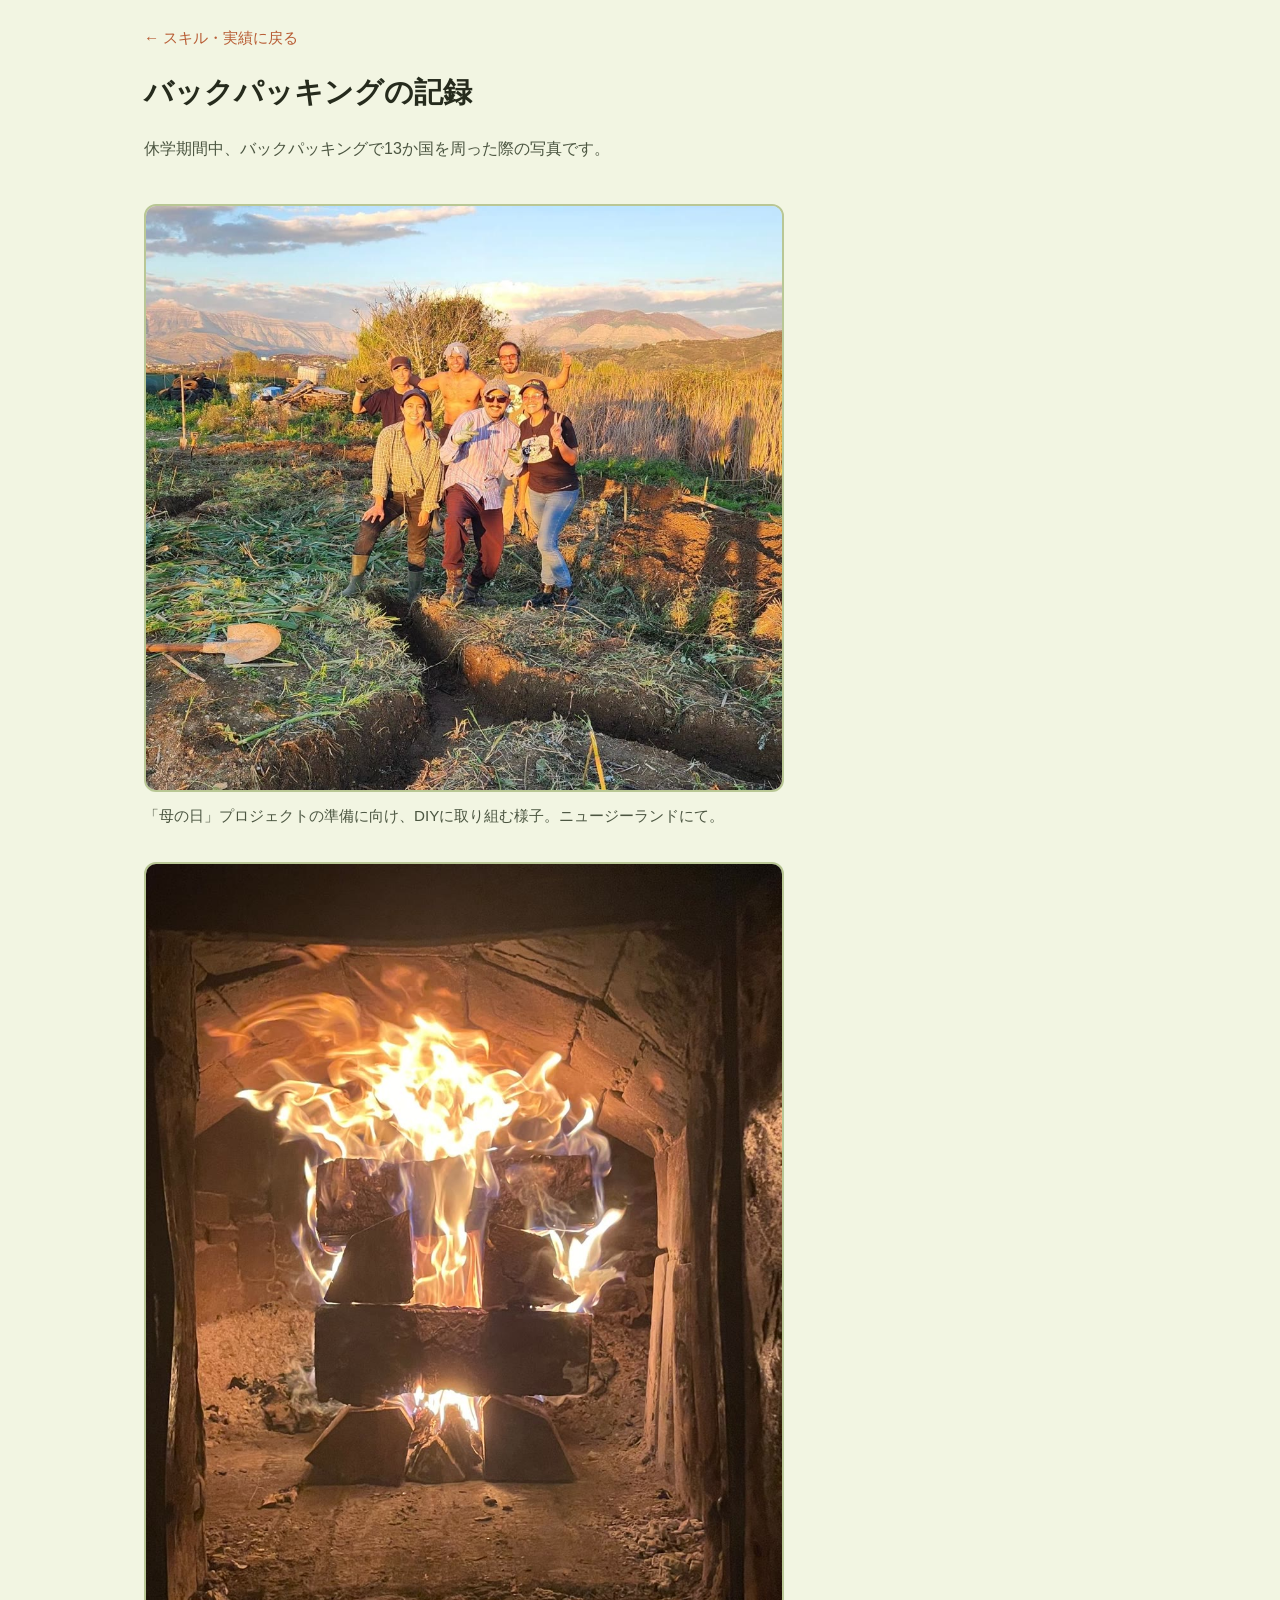
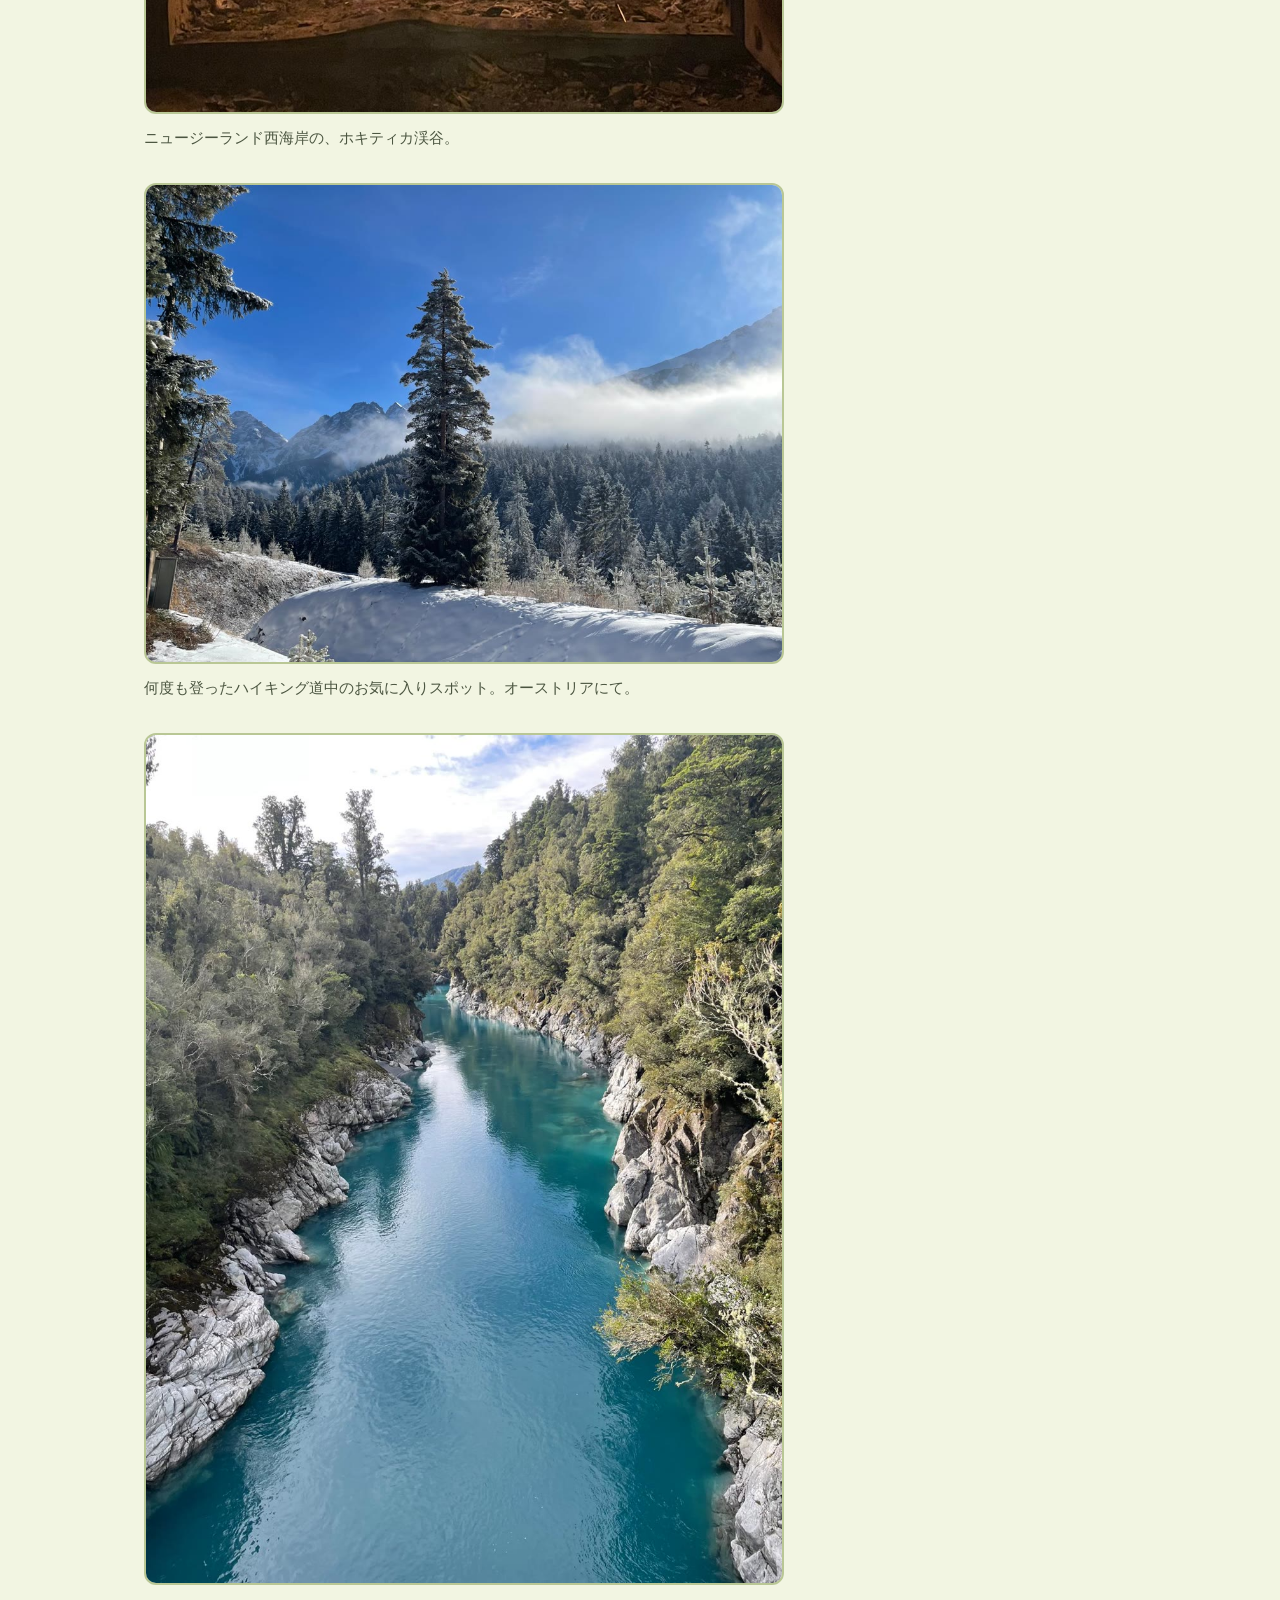
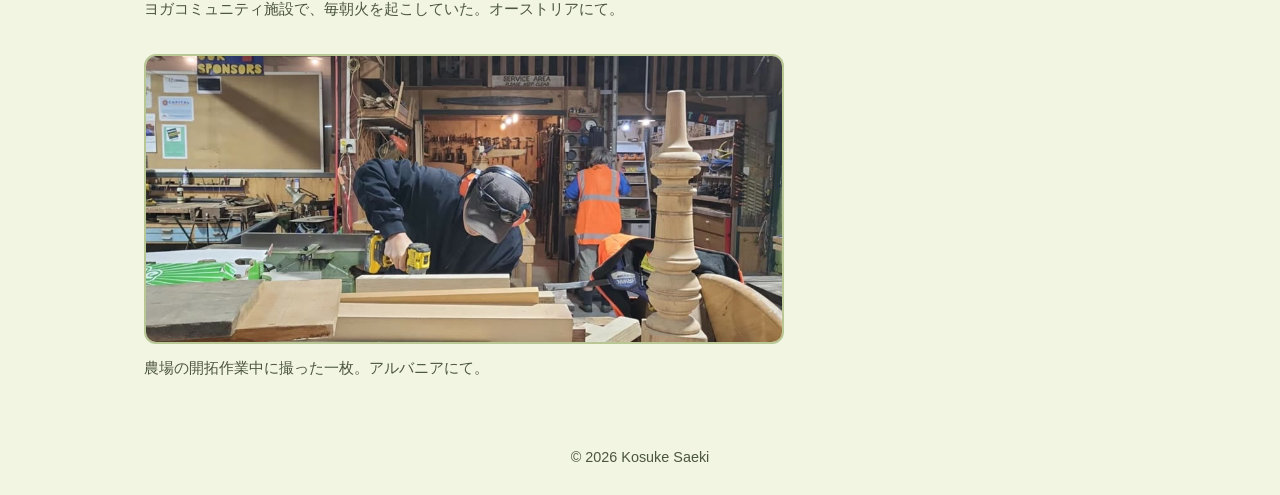
<file: backpacking.html>
<!doctype html>
<html lang="ja">
<head>
  <meta charset="UTF-8" />
  <meta name="viewport" content="width=device-width, initial-scale=1.0" />
  <meta name="robots" content="noindex, nofollow" />
  <title>バックパッキングの記録 | 佐伯鴻介 Portfolio</title>
  <link rel="stylesheet" href="style.css" />
</head>
<body>
  <div class="page-header">
    <a class="back-link" href="skills.html">&larr; スキル・実績に戻る</a>
    <h1>バックパッキングの記録</h1>
    <p class="page-lead">休学期間中、バックパッキングで13か国を周った際の写真です。</p>
  </div>

  <section class="detail-section photo-gallery">
    <figure>
      <img src="images/backpacking-5.jpg" alt="ニュージーランドでDIYに取り組む様子" />
      <figcaption>「母の日」プロジェクトの準備に向け、DIYに取り組む様子。ニュージーランドにて。</figcaption>
    </figure>
    <figure>
      <img src="images/backpacking-4.jpg" alt="ニュージーランド西海岸のホキティカ渓谷" />
      <figcaption>ニュージーランド西海岸の、ホキティカ渓谷。</figcaption>
    </figure>
    <figure>
      <img src="images/backpacking-3.jpg" alt="オーストリアでのお気に入りのハイキングスポット" />
      <figcaption>何度も登ったハイキング道中のお気に入りスポット。オーストリアにて。</figcaption>
    </figure>
    <figure>
      <img src="images/backpacking-2.jpg" alt="オーストリアのヨガコミュニティ施設で火を起こす様子" />
      <figcaption>ヨガコミュニティ施設で、毎朝火を起こしていた。オーストリアにて。</figcaption>
    </figure>
    <figure>
      <img src="images/backpacking-1.jpg" alt="アルバニアの農場での開拓作業" />
      <figcaption>農場の開拓作業中に撮った一枚。アルバニアにて。</figcaption>
    </figure>
  </section>

  <footer>&copy; 2026 Kosuke Saeki</footer>
</body>
</html>
</file>
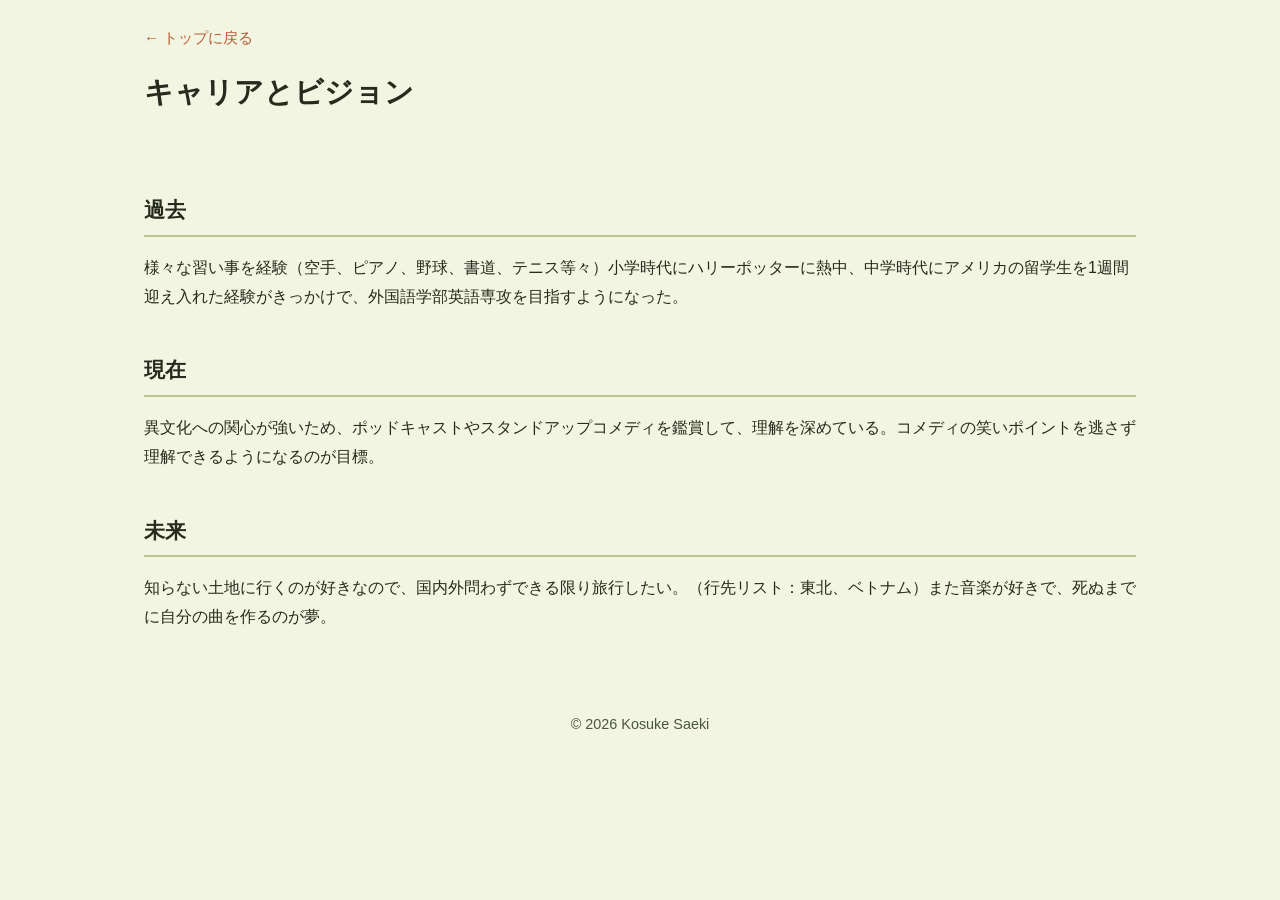
<file: career.html>
<!doctype html>
<html lang="ja">
<head>
  <meta charset="UTF-8" />
  <meta name="viewport" content="width=device-width, initial-scale=1.0" />
  <meta name="robots" content="noindex, nofollow" />
  <title>キャリアとビジョン | 佐伯鴻介 Portfolio</title>
  <link rel="stylesheet" href="style.css" />
</head>
<body>
  <div class="page-header">
    <a class="back-link" href="index.html">&larr; トップに戻る</a>
    <h1>キャリアとビジョン</h1>
  </div>

  <section class="detail-section">
    <h2>過去</h2>
    <p>様々な習い事を経験（空手、ピアノ、野球、書道、テニス等々）小学時代にハリーポッターに熱中、中学時代にアメリカの留学生を1週間迎え入れた経験がきっかけで、外国語学部英語専攻を目指すようになった。</p>

    <h2>現在</h2>
    <p>異文化への関心が強いため、ポッドキャストやスタンドアップコメディを鑑賞して、理解を深めている。コメディの笑いポイントを逃さず理解できるようになるのが目標。</p>

    <h2>未来</h2>
    <p>知らない土地に行くのが好きなので、国内外問わずできる限り旅行したい。（行先リスト：東北、ベトナム）また音楽が好きで、死ぬまでに自分の曲を作るのが夢。</p>
  </section>

  <footer>&copy; 2026 Kosuke Saeki</footer>
</body>
</html>
</file>
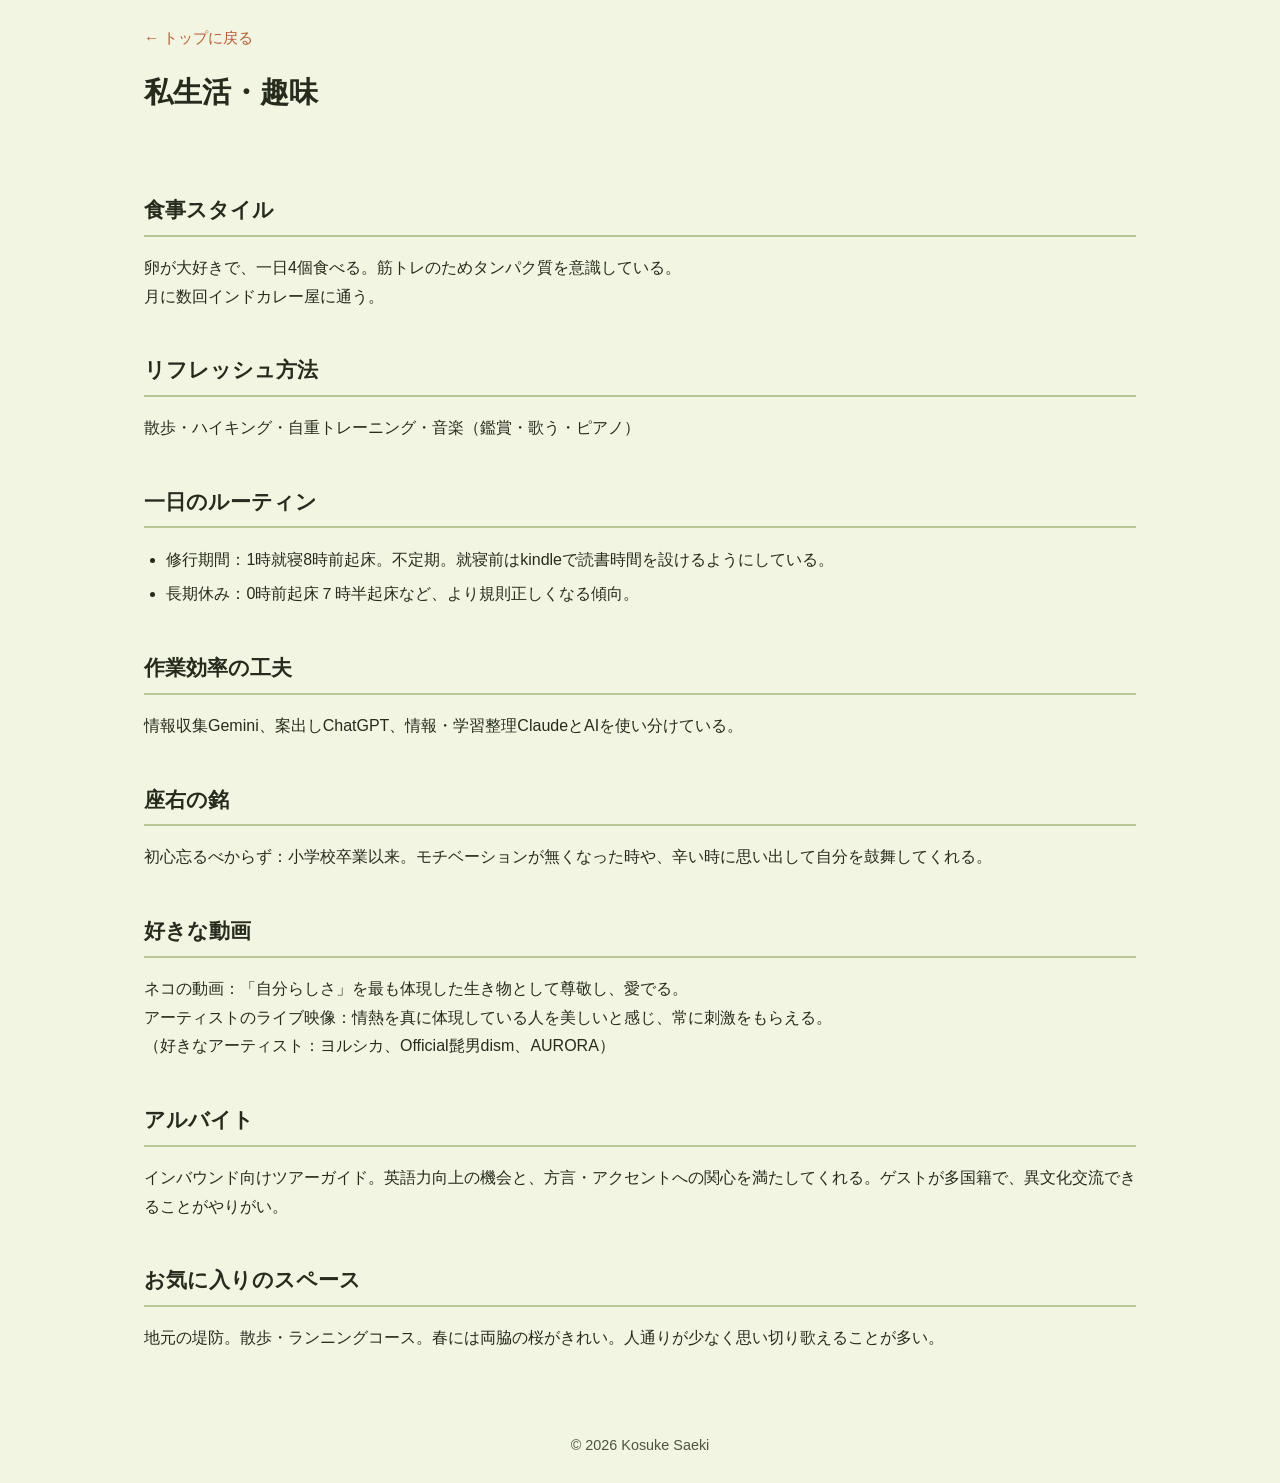
<file: life.html>
<!doctype html>
<html lang="ja">
<head>
  <meta charset="UTF-8" />
  <meta name="viewport" content="width=device-width, initial-scale=1.0" />
  <meta name="robots" content="noindex, nofollow" />
  <title>私生活・趣味 | 佐伯鴻介 Portfolio</title>
  <link rel="stylesheet" href="style.css" />
</head>
<body>
  <div class="page-header">
    <a class="back-link" href="index.html">&larr; トップに戻る</a>
    <h1>私生活・趣味</h1>
  </div>

  <section class="detail-section">
    <h2>食事スタイル</h2>
    <p>卵が大好きで、一日4個食べる。筋トレのためタンパク質を意識している。<br />月に数回インドカレー屋に通う。</p>

    <h2>リフレッシュ方法</h2>
    <p>散歩・ハイキング・自重トレーニング・音楽（鑑賞・歌う・ピアノ）</p>

    <h2>一日のルーティン</h2>
    <ul>
      <li>修行期間：1時就寝8時前起床。不定期。就寝前はkindleで読書時間を設けるようにしている。</li>
      <li>長期休み：0時前起床７時半起床など、より規則正しくなる傾向。</li>
    </ul>

    <h2>作業効率の工夫</h2>
    <p>情報収集Gemini、案出しChatGPT、情報・学習整理ClaudeとAIを使い分けている。</p>

    <h2>座右の銘</h2>
    <p>初心忘るべからず：小学校卒業以来。モチベーションが無くなった時や、辛い時に思い出して自分を鼓舞してくれる。</p>

    <h2>好きな動画</h2>
    <p>ネコの動画：「自分らしさ」を最も体現した生き物として尊敬し、愛でる。<br />アーティストのライブ映像：情熱を真に体現している人を美しいと感じ、常に刺激をもらえる。<br />（好きなアーティスト：ヨルシカ、Official髭男dism、AURORA）</p>

    <h2>アルバイト</h2>
    <p>インバウンド向けツアーガイド。英語力向上の機会と、方言・アクセントへの関心を満たしてくれる。ゲストが多国籍で、異文化交流できることがやりがい。</p>

    <h2>お気に入りのスペース</h2>
    <p>地元の堤防。散歩・ランニングコース。春には両脇の桜がきれい。人通りが少なく思い切り歌えることが多い。</p>
  </section>

  <footer>&copy; 2026 Kosuke Saeki</footer>
</body>
</html>
</file>
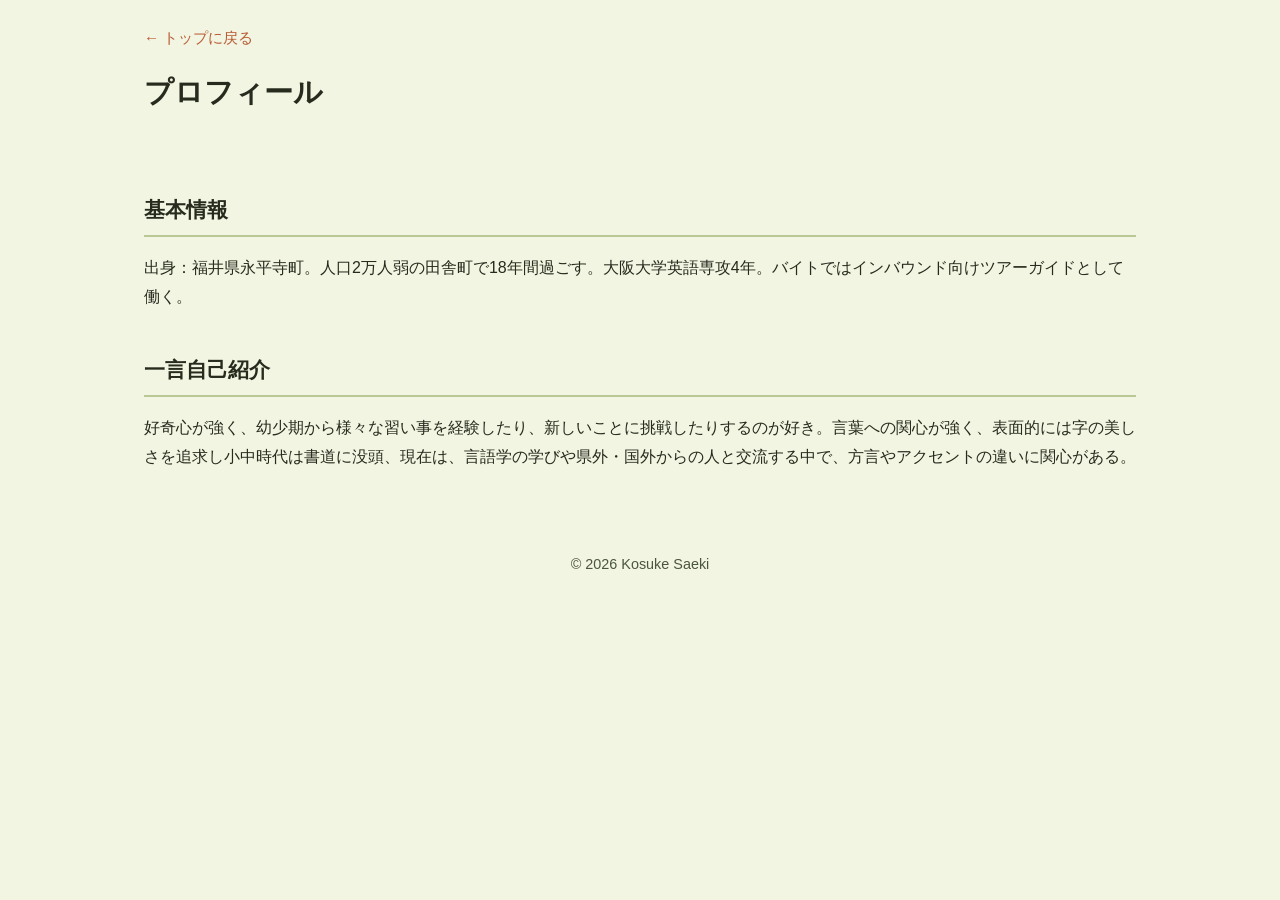
<file: profile.html>
<!doctype html>
<html lang="ja">
<head>
  <meta charset="UTF-8" />
  <meta name="viewport" content="width=device-width, initial-scale=1.0" />
  <meta name="robots" content="noindex, nofollow" />
  <title>プロフィール | 佐伯鴻介 Portfolio</title>
  <link rel="stylesheet" href="style.css" />
</head>
<body>
  <div class="page-header">
    <a class="back-link" href="index.html">&larr; トップに戻る</a>
    <h1>プロフィール</h1>
  </div>

  <section class="detail-section">
    <h2>基本情報</h2>
    <p>出身：福井県永平寺町。人口2万人弱の田舎町で18年間過ごす。大阪大学英語専攻4年。バイトではインバウンド向けツアーガイドとして働く。</p>

    <h2>一言自己紹介</h2>
    <p>好奇心が強く、幼少期から様々な習い事を経験したり、新しいことに挑戦したりするのが好き。言葉への関心が強く、表面的には字の美しさを追求し小中時代は書道に没頭、現在は、言語学の学びや県外・国外からの人と交流する中で、方言やアクセントの違いに関心がある。</p>
  </section>

  <footer>&copy; 2026 Kosuke Saeki</footer>
</body>
</html>
</file>
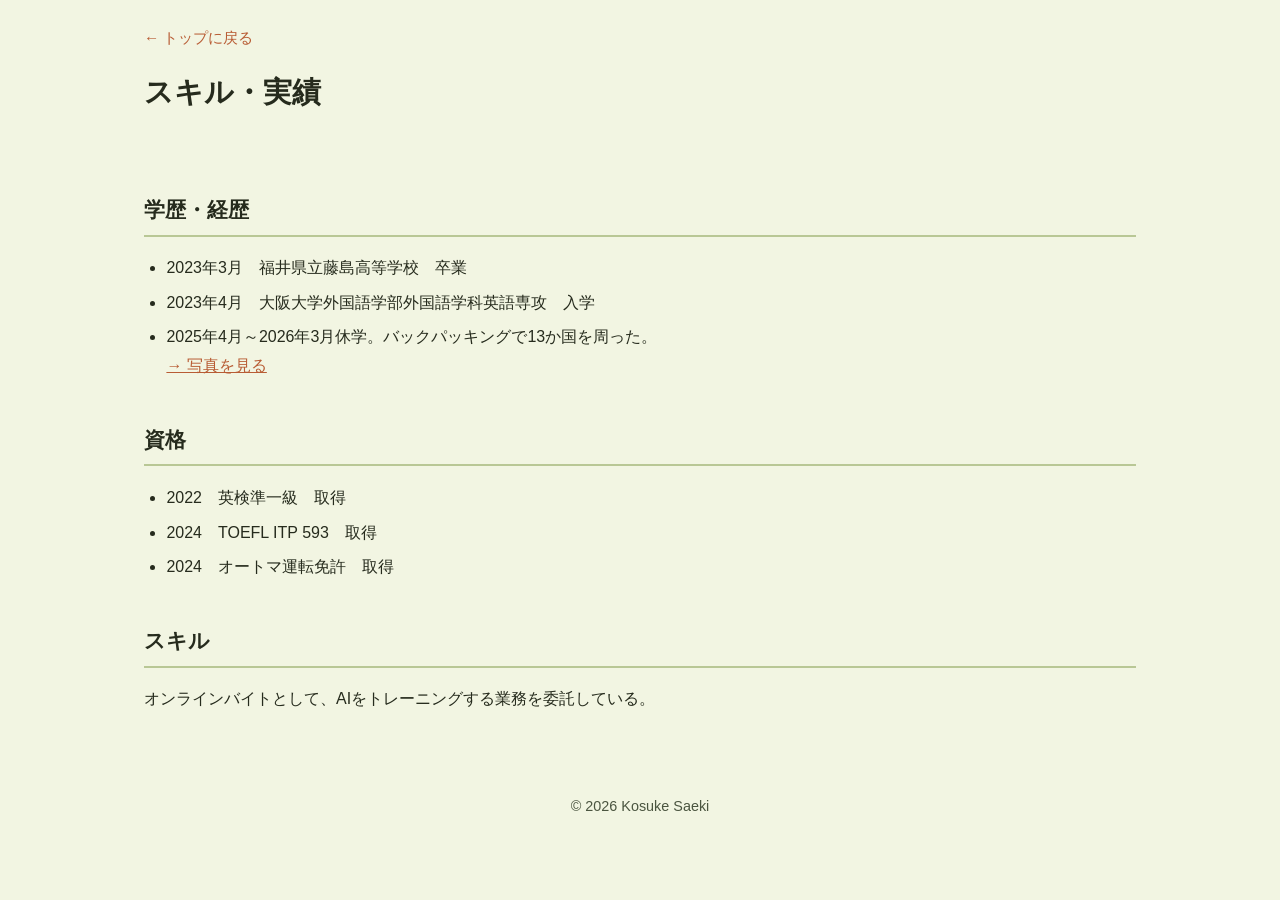
<file: skills.html>
<!doctype html>
<html lang="ja">
<head>
  <meta charset="UTF-8" />
  <meta name="viewport" content="width=device-width, initial-scale=1.0" />
  <meta name="robots" content="noindex, nofollow" />
  <title>スキル・実績 | 佐伯鴻介 Portfolio</title>
  <link rel="stylesheet" href="style.css" />
</head>
<body>
  <div class="page-header">
    <a class="back-link" href="index.html">&larr; トップに戻る</a>
    <h1>スキル・実績</h1>
  </div>

  <section class="detail-section">
    <h2>学歴・経歴</h2>
    <ul>
      <li>2023年3月　福井県立藤島高等学校　卒業</li>
      <li>2023年4月　大阪大学外国語学部外国語学科英語専攻　入学</li>
      <li>
        2025年4月～2026年3月休学。バックパッキングで13か国を周った。<br />
        <a href="backpacking.html">→ 写真を見る</a>
      </li>
    </ul>

    <h2>資格</h2>
    <ul>
      <li>2022　英検準一級　取得</li>
      <li>2024　TOEFL ITP 593　取得</li>
      <li>2024　オートマ運転免許　取得</li>
    </ul>

    <h2>スキル</h2>
    <p>オンラインバイトとして、AIをトレーニングする業務を委託している。</p>
  </section>

  <footer>&copy; 2026 Kosuke Saeki</footer>
</body>
</html>
</file>
<file: style.css>
:root {
  --color-bg: #f2f5e2;
  --color-card-bg: #e7edd0;
  --color-border: #b9c795;
  --color-text: #262b1d;
  --color-text-secondary: #4b5540;
  --color-accent: #b85c34;
  --color-accent-hover: #9a4b2a;
  --font-family: "Yu Gothic Medium", "Yu Gothic", "Noto Sans JP",
    "Hiragino Kaku Gothic ProN", Meiryo, sans-serif;
  --max-width: 1040px;
}

* {
  box-sizing: border-box;
}

body {
  margin: 0;
  background-color: var(--color-bg);
  color: var(--color-text);
  font-family: var(--font-family);
  font-size: 16px;
  line-height: 1.8;
}

a {
  color: var(--color-accent);
}

a:hover,
a:focus {
  color: var(--color-accent-hover);
}

img {
  max-width: 100%;
  display: block;
}

.container {
  max-width: var(--max-width);
  margin: 0 auto;
  padding: 0 24px;
}

/* ヘッダーバナー */
.banner {
  width: 100%;
  height: 280px;
  overflow: hidden;
}

.banner img {
  width: 100%;
  height: 100%;
  object-fit: cover;
}

/* 氏名・基本情報エリア */
.profile-summary {
  display: flex;
  align-items: center;
  gap: 32px;
  padding: 40px 24px;
  max-width: var(--max-width);
  margin: 0 auto;
}

.profile-summary__photo {
  flex: 0 0 auto;
  width: 144px;
  height: 144px;
  border-radius: 50%;
  overflow: hidden;
  border: 3px solid var(--color-border);
  background-color: var(--color-card-bg);
}

.profile-summary__photo img {
  width: 100%;
  height: 100%;
  object-fit: cover;
}

.profile-summary__text h1 {
  margin: 0 0 12px;
  font-size: 2rem;
}

.profile-summary__text p {
  margin: 0;
  color: var(--color-text-secondary);
  font-size: 1.05rem;
}

/* 5ブロックのナビゲーションカード */
.nav-grid {
  display: grid;
  grid-template-columns: repeat(5, 1fr);
  gap: 20px;
  padding: 16px 24px 56px;
  max-width: var(--max-width);
  margin: 0 auto;
}

.nav-card {
  display: flex;
  flex-direction: column;
  align-items: center;
  justify-content: center;
  aspect-ratio: 1 / 1;
  background-color: var(--color-card-bg);
  border: 2px solid var(--color-border);
  border-radius: 12px;
  text-decoration: none;
  color: var(--color-text);
  transition: border-color 0.2s ease, transform 0.2s ease;
}

.nav-card:hover,
.nav-card:focus {
  border-color: var(--color-accent);
  transform: translateY(-4px);
  color: var(--color-text);
}

.nav-card__label {
  width: 100%;
  text-align: center;
  padding: 10px 8px;
  font-size: 1rem;
  font-weight: 700;
  border-top: 2px solid var(--color-border);
  margin-top: auto;
}

.nav-card:hover .nav-card__label,
.nav-card:focus .nav-card__label {
  border-top-color: var(--color-accent);
}

.nav-card--photo {
  background-size: cover;
  background-position: center;
  justify-content: flex-end;
}

.nav-card--photo .nav-card__label {
  background-color: rgba(38, 43, 29, 0.72);
  color: #fff;
  border-top: none;
}

.nav-card--photo:hover,
.nav-card--photo:focus {
  border-color: var(--color-accent);
}

.nav-card--photo:hover .nav-card__label,
.nav-card--photo:focus .nav-card__label {
  background-color: var(--color-accent);
}

/* 詳細ページ内のセクション画像 */
.section-thumb {
  float: right;
  width: 260px;
  max-width: 40%;
  height: auto;
  margin: 0 0 20px 24px;
  border-radius: 12px;
  border: 2px solid var(--color-border);
  object-fit: cover;
}

.section-thumb--small {
  width: 160px;
}

.photo-gallery {
  display: flex;
  flex-direction: column;
  gap: 32px;
}

.photo-gallery figure {
  margin: 0;
  max-width: 640px;
}

.photo-gallery img {
  width: 100%;
  display: block;
  border-radius: 12px;
  border: 2px solid var(--color-border);
}

.photo-gallery figcaption {
  margin-top: 10px;
  color: var(--color-text-secondary);
  font-size: 0.95rem;
}

@media (max-width: 600px) {
  .section-thumb {
    float: none;
    width: 100%;
    max-width: 320px;
    margin: 0 auto 20px;
  }

  .section-thumb--small {
    max-width: 160px;
  }
}

/* 詳細ページ共通 */
.page-header {
  padding: 24px;
  max-width: var(--max-width);
  margin: 0 auto;
}

.back-link {
  display: inline-block;
  margin-bottom: 16px;
  font-size: 0.95rem;
  text-decoration: none;
}

.page-header h1 {
  margin: 0 0 8px;
  font-size: 1.8rem;
}

.page-lead {
  color: var(--color-text-secondary);
}

.detail-section {
  max-width: var(--max-width);
  margin: 0 auto;
  padding: 0 24px 40px;
}

.detail-section h2 {
  font-size: 1.3rem;
  border-bottom: 2px solid var(--color-border);
  padding-bottom: 6px;
  margin-top: 40px;
}

.detail-section .placeholder-note {
  color: var(--color-text-secondary);
  font-style: normal;
}

.detail-section ul {
  margin: 0;
  padding-left: 1.4em;
}

.detail-section li {
  margin-bottom: 6px;
}

.photo-grid {
  display: grid;
  grid-template-columns: repeat(2, 1fr);
  gap: 16px;
  max-width: 480px;
}

.photo-grid img {
  width: 100%;
  aspect-ratio: 1 / 1;
  object-fit: cover;
  border-radius: 12px;
  border: 2px solid var(--color-border);
}

@media (max-width: 480px) {
  .photo-grid {
    grid-template-columns: 1fr;
    max-width: 260px;
  }
}

footer {
  text-align: center;
  padding: 24px;
  color: var(--color-text-secondary);
  font-size: 0.9rem;
}


/* レスポンシブ */
@media (max-width: 900px) {
  .nav-grid {
    grid-template-columns: repeat(3, 1fr);
  }
}

@media (max-width: 600px) {
  .banner {
    height: 160px;
  }

  .profile-summary {
    flex-direction: column;
    text-align: center;
    gap: 16px;
    padding: 28px 20px;
  }

  .nav-grid {
    grid-template-columns: repeat(2, 1fr);
    padding: 8px 20px 40px;
  }

  .profile-summary__text h1 {
    font-size: 1.6rem;
  }
}
</file>
